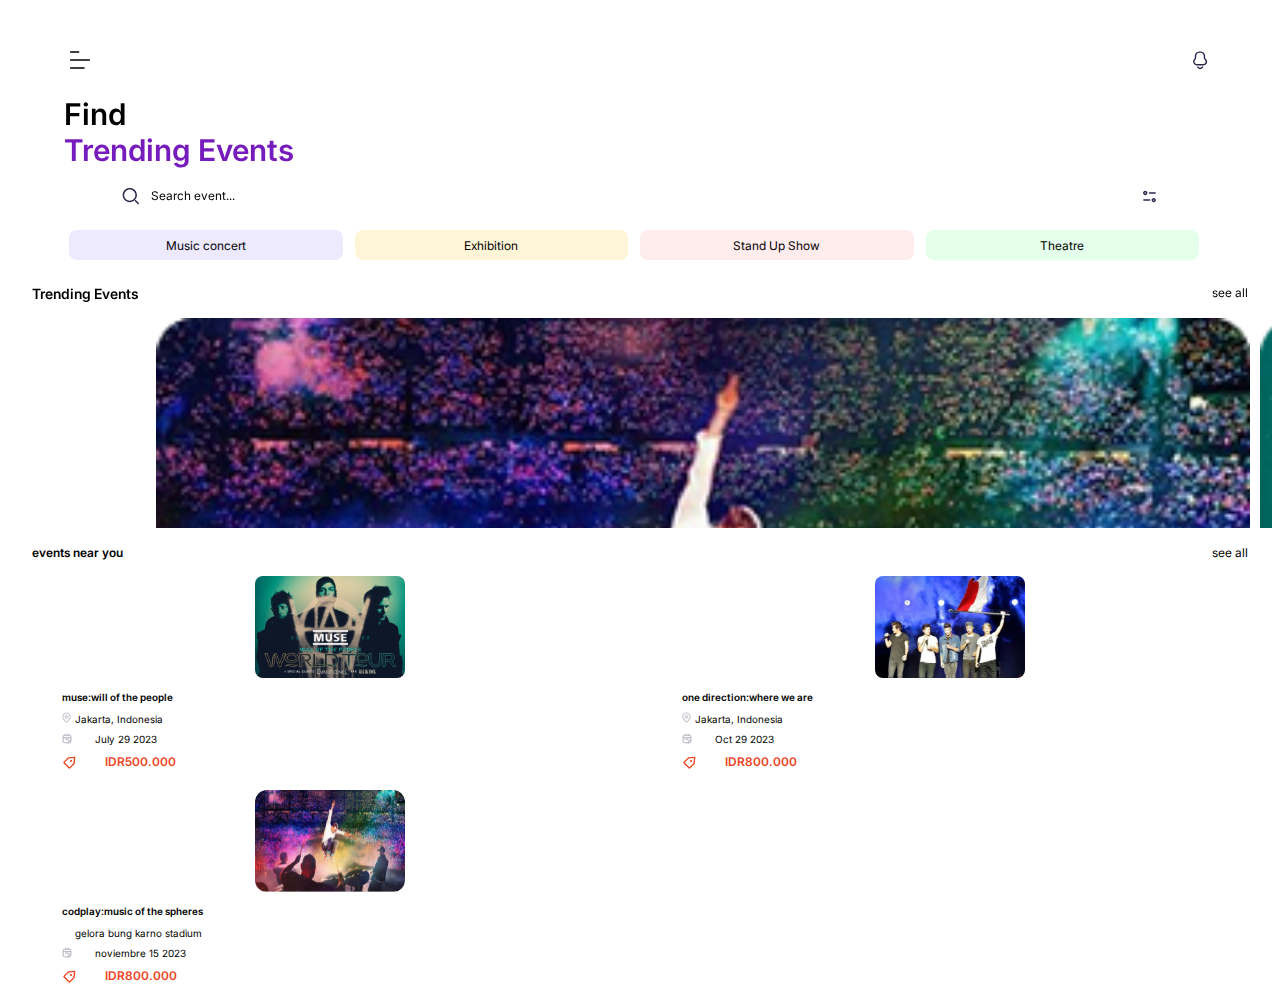
<file: index.html>
<!DOCTYPE html>
<html lang="en">
<head>
    <meta charset="UTF-8">
    <meta name="viewport" content="width=device-width, initial-scale=1.0">
    <title>DOCUment</title>
    <link rel="stylesheet" href="css/style.css">
</head>
<body>
    <!-- header-->
    <header class="header">
        <div class="div__icons">
            <img src="storage/img/Menu.svg" alt="">
            <img src="storage/img/Frame 34567.svg" alt="">
        </div>
        <div class="div__titulo">
            <span class="tituloh1">Find</span>
            <span class="titulo2h1">Trending Events</span>
        </div>
        <div class="div__buscador">
            <div class="div__barra">
            <img src="storage/img/Search 3.svg" alt="">
            <p>Search event...</p>
        </div>
        <img src="storage/img/Filter 6.svg" alt="">
        </div>
        <div class="div__container">
            <div class="carrusel__pequeño">
                <p>Music concert</p>
                <p>Exhibition</p>
                <p>Stand Up Show</p>
                <p>Theatre</p>
            </div>
        </div>
    </header>
    <!-- main-->
    <main class="main">
        <div class="div__menu1">
            <span>Trending Events</span>
            <p>see all</p>
        </div>
        <div class="carrusel__grande">
            <div class="contenedor__carrusel">
                  <!-- CODPLAY-->
                <div class="div__primero">
                    <div class="div__photo">
                        <img src="storage/img/codplayfondo.png">
                        <a href="views/codplay.html"><img src="storage/img/codplay.svg"></a>
                    </div>
                    <div class="div__difuminado">
                        <div class="div__texto">
                            <div class="div__title__concert">
                                <span>Codplay:music of the spheres</span>
                            </div>
                            <div class="div__photo__lugar">
                                <img src="storage/img/Location.svg">
                                <p>gelora bung karno stadium</p>
                                </div>
                                <div class="div__photo__fecha">
                                    <img src="storage/img/Vector.svg">
                                    <p>noviembre 15 2023</p>
                                    </div>
                                </div>
                                <div class="div__precio">
                                    <h5> start from</h5>
                                    <span>idr1.100.000</span>
                                    </div>
                                </div>
                            </div>

                            <!-- muse-->
                            <div class="div__primero">
                                <div class="div__photo">
                                    <img src="storage/img/muse11.png">
                                    <a href="views/codplay.html"><img src="storage/img/muse11.png"></a>
                                </div>
                                <div class="div__difuminado">
                                    <div class="div__texto">
                                        <div class="div__title__concert">
                                            <span>muse:will of the people</span>
                                        </div>
                                        <div class="div__photo__lugar">
                                            <img src="storage/img/Location.svg">
                                            <p>jakarta,indonesia</p>
                                            </div>
                                            <div class="div__photo__fecha">
                                                <img src="storage/img/Vector.svg">
                                                <p>julio 23 2023</p>
                                                </div>
                                            </div>
                                            <div class="div__precio">
                                                <h5> start from</h5>
                                                <span>idr1.500.000</span>
                                                </div>
                                            </div>
                                        </div>
                                        <!-- one direction-->

                                        <div class="div__primero">
                                            <div class="div__photo">
                                                <img src="storage/img/unadireccionfoto.svg">
                                                <a href="views/codplay.html"><img src="storage/img/muse11.png"></a>
                                            </div>
                                            <div class="div__difuminado">
                                                <div class="div__texto">
                                                    <div class="div__title__concert">
                                                        <span>one direction:where we Are</span>
                                                    </div>
                                                    <div class="div__photo__lugar">
                                                        <img src="storage/img/lugar.svg">
                                                        <p>jakarta,indonesia</p>
                                                        </div>
                                                        <div class="div__photo__fecha">
                                                            <img src="storage/img/Vector.svg">
                                                            <p>julio 23 2023</p>
                                                            </div>
                                                        </div>
                                                        <div class="div__precio">
                                                            <h5> start from</h5>
                                                            <span>idr1.500.000</span>
                                                            </div>
                                                        </div>
                                                    </div>
                                                </div>
                                            </main>


                                             <!-- footer -->

                                             <footer class="ultima__caja">
                                                <div class="div__abajo">
                                                    <h2> events near you</h2>
                                                    <p>see all</p>
                                                    </div>
                                                    <div class="div__conciertos">

                                    <!-- muse 1 -->

                                    <div class="div__concierto__solo">
                                        <div class="photo__concierto">
                                            <a href="views/muse.html"><img src="storage/img/muse22.svg"></a>
                                        </div>
                                        <div class="titulo__concierto">
                                            <h4>muse:will of the people</h4>
                                            <div class="div__ubicacion__abajo">
                                                <img src="storage/img/lugar.svg" alt="">
                                                <span>Jakarta, Indonesia</span>
                                                </div>
                                                <div class="div__fecha__abajo">
                                                    <img src="storage/img/Calender 1.svg" alt="">
                                                    <span> July 29 2023</span>
                                                    </div>
                                                </div>
                                                <div class="div__precio__abajo">
                                                    <img src="storage/img/precio.svg" alt="">
                                                    <span>IDR500.000</span>
                                                    </div>
                                                </div>
                                     <!-- one directi -->

                                    <div class="div__concierto__solo">
                                        <div class="photo__concierto">
                                            <a href="views/onedirection.html"><img src="storage/img/unadireccion.svg"></a>
                                        </div>
                                        <div class="titulo__concierto">
                                            <h4>one direction:where we are</h4>
                                            <div class="div__ubicacion__abajo">
                                                <img src="storage/img/lugar.svg" alt="">
                                                <span>Jakarta, Indonesia</span>
                                                </div>
                                                <div class="div__fecha__abajo">
                                                    <img src="storage/img/Calender 1.svg" alt="">
                                                    <span> Oct 29 2023</span>
                                                    </div>
                                                </div>
                                                <div class="div__precio__abajo">
                                                    <img src="storage/img/precio.svg" alt="">
                                                    <span>IDR800.000</span>
                                                    </div>
                                                </div>



                                          <!-- Codplay -->

                                                <div class="div__concierto__solo">
                                                    <div class="photo__concierto">
                                                        <a href="views/codplay.html"><img src="storage/img/codplaychikito.svg"></a>
                                                    </div>
                                                    <div class="titulo__concierto">
                                                        <h4>codplay:music of the spheres</h4>
                                                        <div class="div__ubicacion__abajo">
                                                            <img src="storage/img/Location.svg" alt="">
                                                            <span>gelora bung karno stadium</span>
                                                            </div>
                                                            <div class="div__fecha__abajo">
                                                                <img src="storage/img/Calender 1.svg" alt="">
                                                                <span>noviembre 15 2023</span>
                                                                </div>
                                                            </div>
                                                            <div class="div__precio__abajo">
                                                                <img src="storage/img/precio.svg" alt="">
                                                                <span>IDR800.000</span>
                                                                </div>
                                                            </div>
                                                        </footer>
                                                      </body>
                                                  </html>
</file>
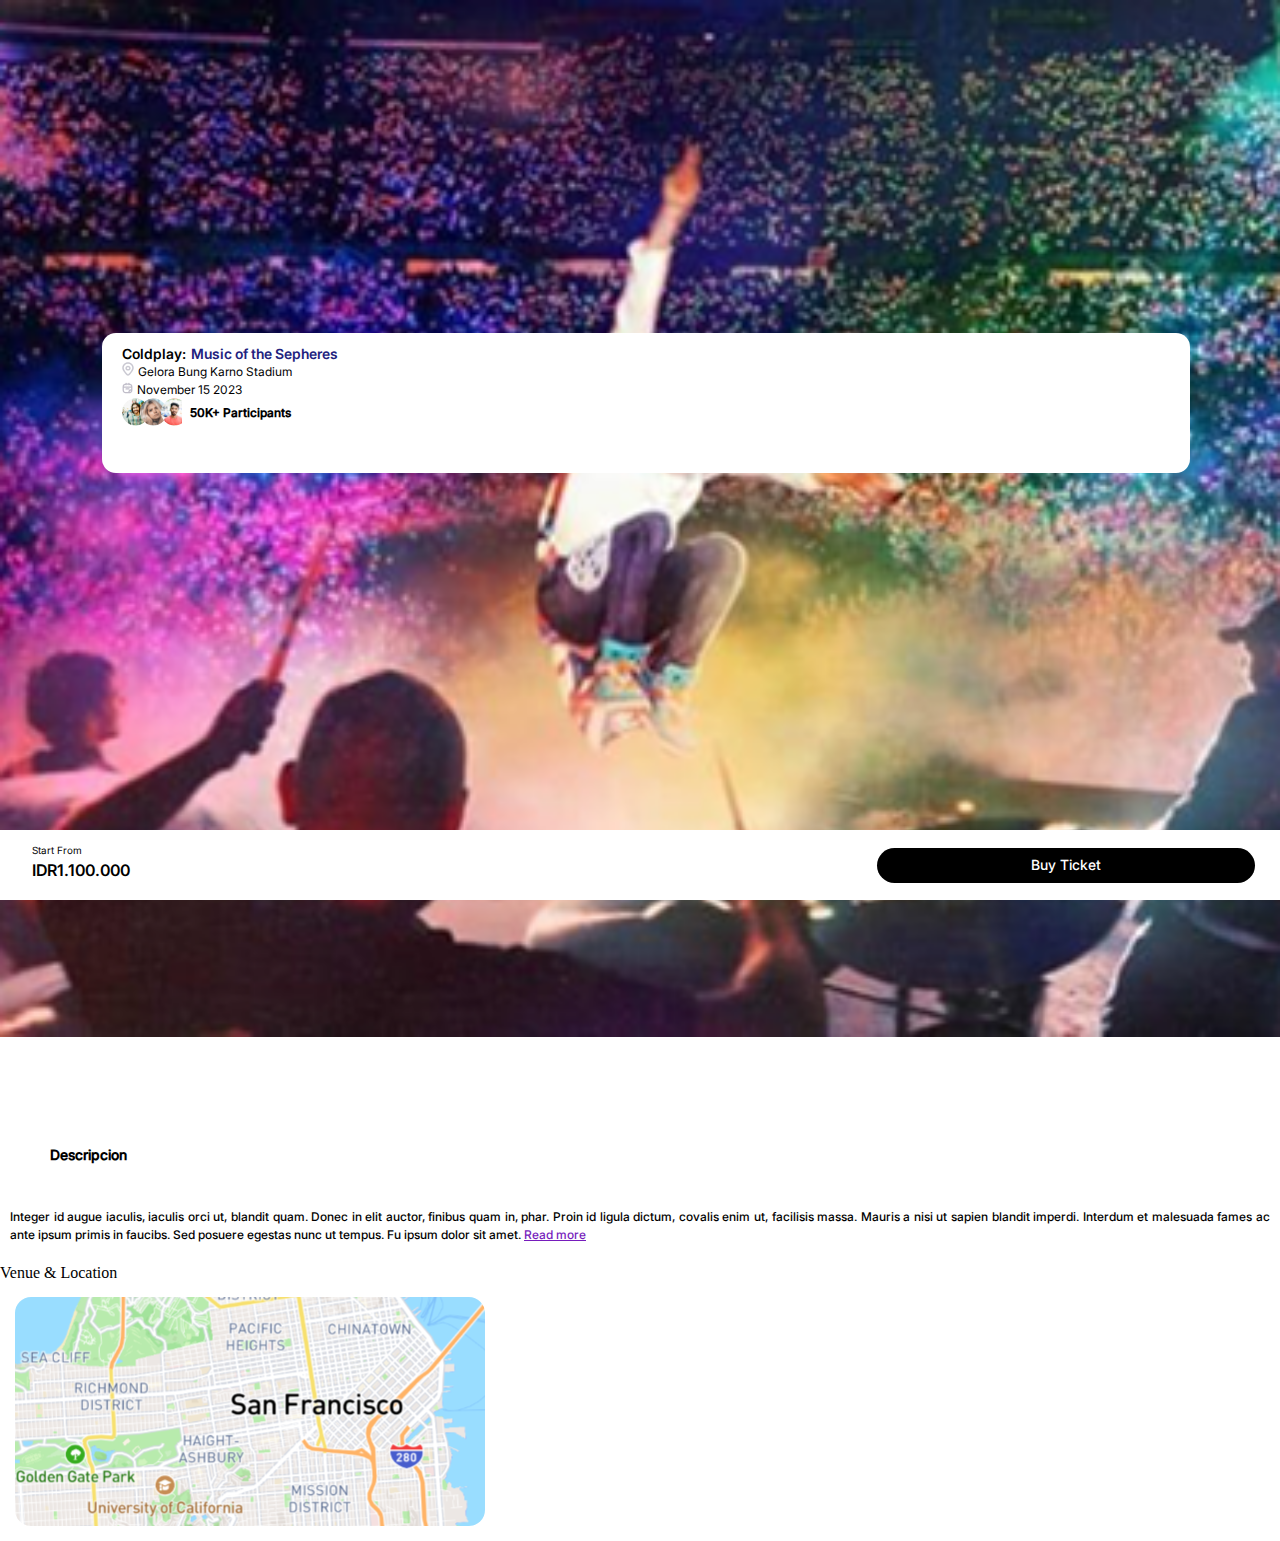
<file: views/codplay.html>
<!DOCTYPE html>
<html lang="en">
<head>
    <meta charset="UTF-8">
    <meta name="viewport" content="width=device-width, initial-scale=1.0">
    <title>DOCUMENT</title>
    <link rel="stylesheet" href="../css/style1.css">
</head>
<body>
    

    <!-- header-->  


    <header class="header__cartelera">
    <img class="foto__fondo" src="../storage/img/codplay444.png">
    </header>
  <!-- fin header--> 

  <!-- caja de la mitad--> 
    <div class="div__central">
      <div class="div__caja">
        <div class="titulo">
          <h2>Coldplay:</h2><span>Music of the Sepheres</span>
        </div>
        <div class="ubicacion">
          <img src="../storage/img/lugar.svg" alt="">
          <span>Gelora Bung Karno Stadium</span>
        </div>
        <div class="calendario">
          <img src="../storage/img/Calender 1.svg" alt="">
          <span>November 15 2023</span>
        </div>
        <div class="div__caja__personas">
          <div class="photos__personas">
            <img src="../storage/img/persona1.svg" alt="">
            <img src="../storage/img/persona2.svg" alt="">
            <img src="../storage/img/persona3.svg" alt="">
          </div>
          <div class="cantidad__personas">
            <h4>50K+ Participants</h4>
          </div>
        </div>
      </div>
    </div>
      <!-- read more-->
          <div class="contenido">
            <div class="encabezado_segundo">
             <h2><span>Descripcion</span></h2>
            </div>
            <p class="texto-visible">
              Integer id augue iaculis, iaculis orci ut, blandit quam. Donec in elit auctor, finibus quam in, phar. Proin id ligula dictum, covalis enim ut, facilisis massa. Mauris a nisi ut sapien blandit imperdi. Interdum et malesuada fames ac ante ipsum primis in faucibs. Sed posuere egestas nunc ut tempus. Fu ipsum dolor sit amet. 
              <input type="checkbox" id="leer-mas" class="ocultar">
              <label for="leer-mas" class="leer-mas">Read more</label>
              <span class="texto-adicional">
              Lorem ipsum dolor, sit amet consectetur adipisicing elit. Facilis, assumenda. Fugiat provident quia eaque repellendus libero, laudantium iusto eius cum vitae rerum temporibus neque et architecto veniam eligendi qui esse!
            </span>
            </p>
            <!-- mapa-->
            <div class="mapa-info">
              <span>Venue & Location</span>
              <img src="../storage/img/Mask group.svg" alt="">
            </div>
                 <!-- tikete-->
                 <div class="caja_buy">
                  <div class="information_buy">
                    <p>Start From</p>
                    <span>IDR1.100.000</span>
                  </div>
                  <div class="buy">
                    <a href="../views/ticket.html">Buy Ticket</a>
                  </div>
                 </div>
          </div>
           
         
</body>
</html>
</file>
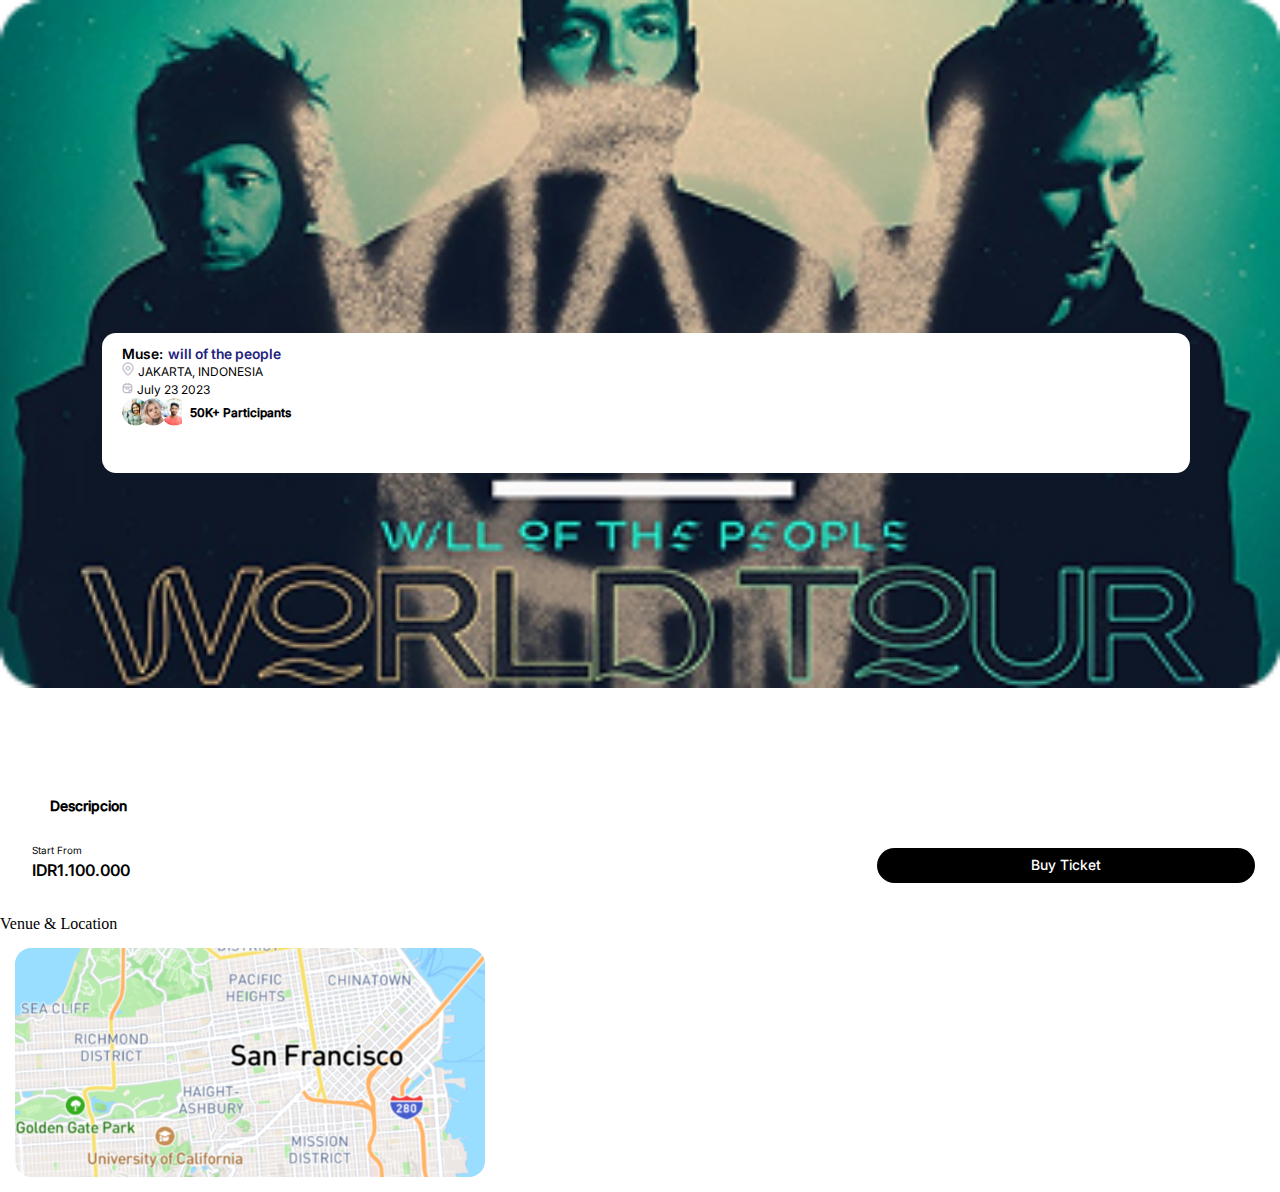
<file: views/muse.html>
<!DOCTYPE html>
   <html lang="en">
   <head>
    <meta charset="UTF-8">
    <meta name="viewport" content="width=device-width, initial-scale=1.0">
    <title>Document</title>
    <link rel="stylesheet" href="../css/style2.css">
   </head>
   <body>
    <!-- header-->  


    <header class="header__cartelera">
      <img class="foto__fondo" src="../storage/img/muse11.png">
      </header>
    <!-- fin header--> 
  
    <!-- caja de la mitad--> 
      <div class="div__central">
        <div class="div__caja">
          <div class="titulo">
            <h2>Muse:</h2><span>will of the people</span>
          </div>
          <div class="ubicacion">
            <img src="../storage/img/lugar.svg" alt="">
            <span>JAKARTA, INDONESIA</span>
          </div>
          <div class="calendario">
            <img src="../storage/img/Calender 1.svg" alt="">
            <span>July 23 2023</span>
          </div>
          <div class="div__caja__personas">
            <div class="photos__personas">
              <img src="../storage/img/persona1.svg" alt="">
              <img src="../storage/img/persona2.svg" alt="">
              <img src="../storage/img/persona3.svg" alt="">
            </div>
            <div class="cantidad__personas">
              <h4>50K+ Participants</h4>
            </div>
          </div>
        </div>
      </div>
        <!-- read more-->
            <div class="contenido">
              <div class="encabezado_segundo">
               <h2><span>Descripcion</span></h2>
              </div>
              <p class="texto-visible">
                Integer id augue iaculis, iaculis orci ut, blandit quam. Donec in elit auctor, finibus quam in, phar. Proin id ligula dictum, covalis enim ut, facilisis massa. Mauris a nisi ut sapien blandit imperdi. Interdum et malesuada fames ac ante ipsum primis in faucibs. Sed posuere egestas nunc ut tempus. Fu ipsum dolor sit amet. 
                <input type="checkbox" id="leer-mas" class="ocultar">
                <label for="leer-mas" class="leer-mas">Read more</label>
                <span class="texto-adicional">
                Lorem ipsum dolor, sit amet consectetur adipisicing elit. Facilis, assumenda. Fugiat provident quia eaque repellendus libero, laudantium iusto eius cum vitae rerum temporibus neque et architecto veniam eligendi qui esse!
              </span>
              </p>
              <!-- mapa-->
              <div class="mapa-info">
                <span>Venue & Location</span>
                <img src="../storage/img/Mask group.svg" alt="">
              </div>
                   <!-- tikete-->
                   <div class="caja_buy">
                    <div class="information_buy">
                      <p>Start From</p>
                      <span>IDR1.100.000</span>
                    </div>
                    <div class="buy">
                      <a href="../views2/coldplay.html">Buy Ticket</a>
                    </div>
                   </div>
            </div>
   </body>
   </html>
</file>
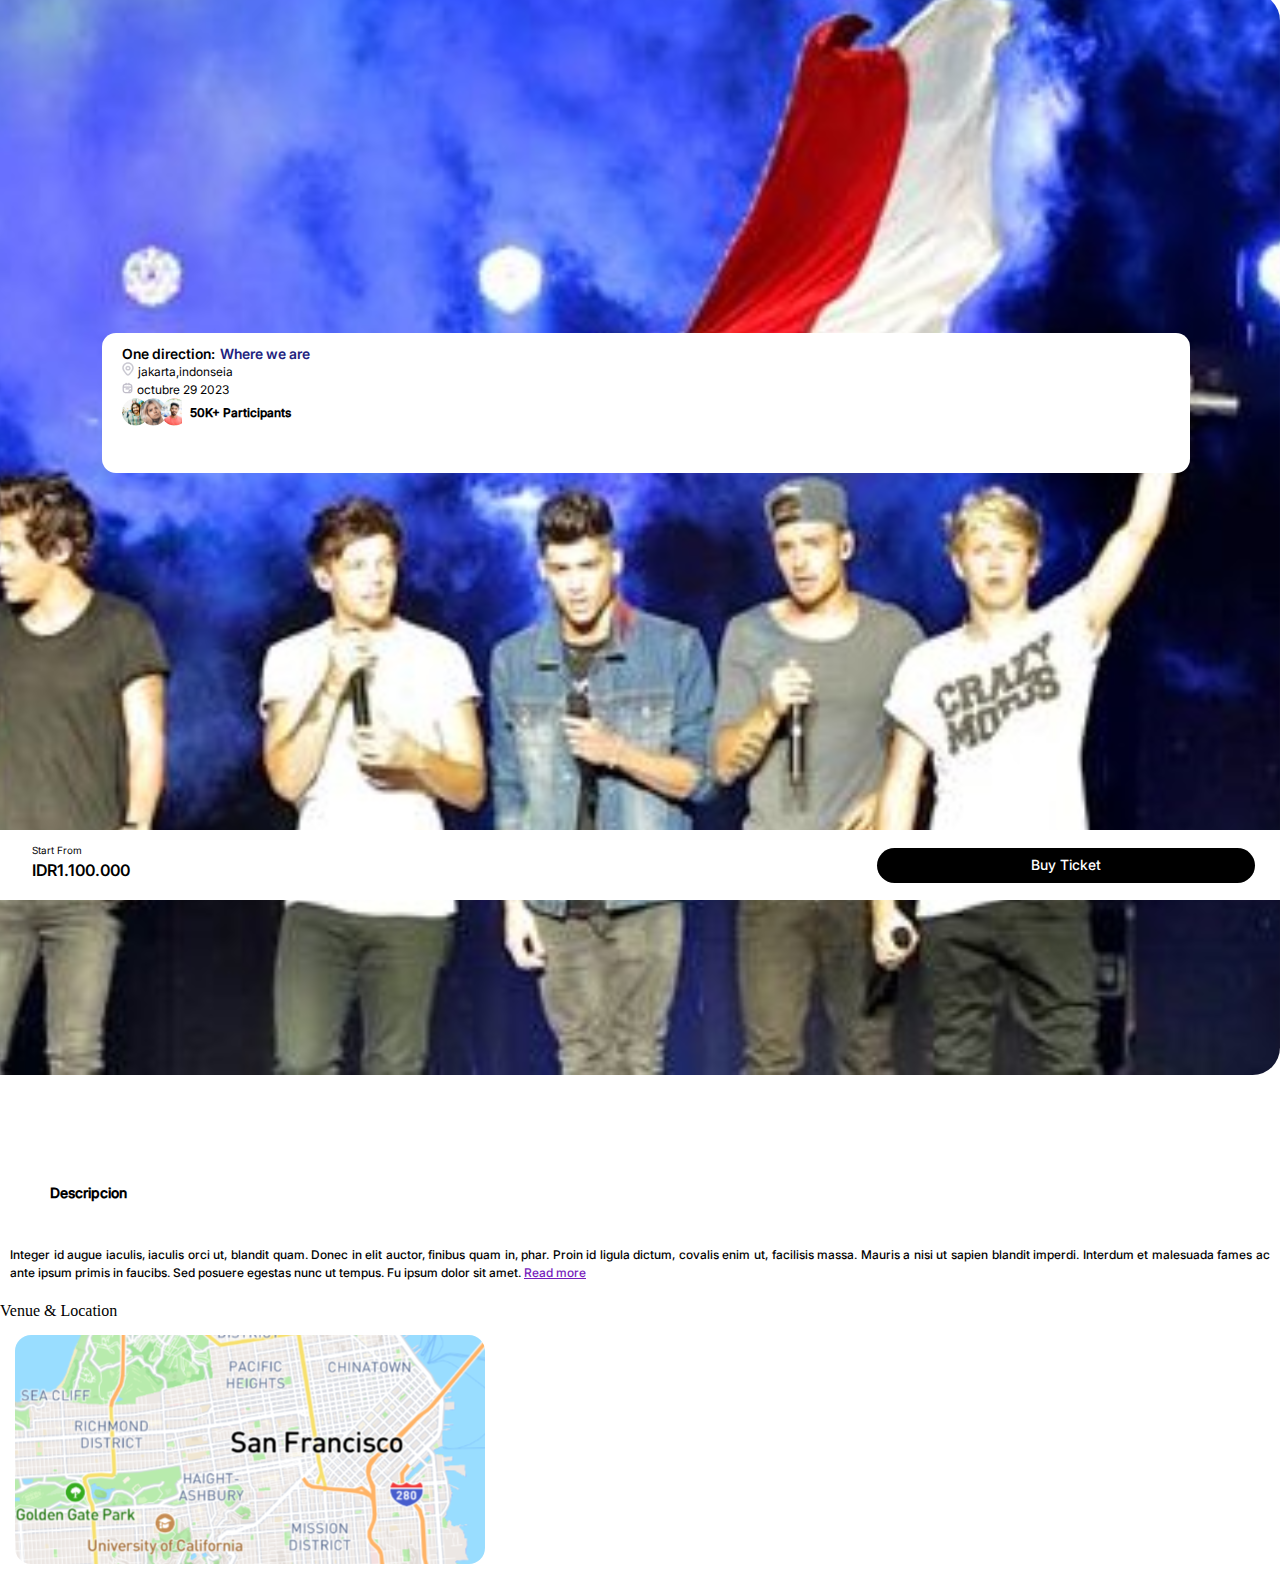
<file: views/onedirection.html>
<!DOCTYPE html>
<html lang="en">
<head>
    <meta charset="UTF-8">
    <meta name="viewport" content="width=device-width, initial-scale=1.0">
    <title>Document</title>
    <link rel="stylesheet" href="../css/style3.css">
</head>
<body>
    <!-- header-->  


    <header class="header__cartelera">
        <img class="foto__fondo" src="../storage/img/misbbs.svg">
        </header>
      <!-- fin header--> 
    
      <!-- caja de la mitad--> 
        <div class="div__central">
          <div class="div__caja">
            <div class="titulo">
              <h2>One direction:</h2><span>Where we are</span>
            </div>
            <div class="ubicacion">
              <img src="../storage/img/lugar.svg" alt="">
              <span>jakarta,indonseia</span>
            </div>
            <div class="calendario">
              <img src="../storage/img/Calender 1.svg" alt="">
              <span>octubre 29 2023</span>
            </div>
            <div class="div__caja__personas">
              <div class="photos__personas">
                <img src="../storage/img/persona1.svg" alt="">
                <img src="../storage/img/persona2.svg" alt="">
                <img src="../storage/img/persona3.svg" alt="">
              </div>
              <div class="cantidad__personas">
                <h4>50K+ Participants</h4>
              </div>
            </div>
          </div>
        </div>
          <!-- read more-->
              <div class="contenido">
                <div class="encabezado_segundo">
                 <h2><span>Descripcion</span></h2>
                </div>
                <p class="texto-visible">
                  Integer id augue iaculis, iaculis orci ut, blandit quam. Donec in elit auctor, finibus quam in, phar. Proin id ligula dictum, covalis enim ut, facilisis massa. Mauris a nisi ut sapien blandit imperdi. Interdum et malesuada fames ac ante ipsum primis in faucibs. Sed posuere egestas nunc ut tempus. Fu ipsum dolor sit amet. 
                  <input type="checkbox" id="leer-mas" class="ocultar">
                  <label for="leer-mas" class="leer-mas">Read more</label>
                  <span class="texto-adicional">
                  Lorem ipsum dolor, sit amet consectetur adipisicing elit. Facilis, assumenda. Fugiat provident quia eaque repellendus libero, laudantium iusto eius cum vitae rerum temporibus neque et architecto veniam eligendi qui esse!
                </span>
                </p>
                <!-- mapa-->
                <div class="mapa-info">
                  <span>Venue & Location</span>
                  <img src="../storage/img/Mask group.svg" alt="">
                </div>
                     <!-- tikete-->
                     <div class="caja_buy">
                      <div class="information_buy">
                        <p>Start From</p>
                        <span>IDR1.100.000</span>
                      </div>
                      <div class="buy">
                        <a href="../views2/coldplay.html">Buy Ticket</a>
                      </div>
                     </div>
              </div>
               
             
    
</body>
</html>
</file>
<file: css/style.css>
@import url(variables.css);
*{
    padding: 0;
    margin: 0;
    box-sizing: border-box;
    background: var(--color-1);
    
}

.header {

   /* background: yellow;*/
    flex-direction: column;
    gap: 20px;
    margin: auto;
    display: flex;
    width: 90%;
    margin-top: 44px;
}


.div__icons {
   /* background: pink;*/
    justify-content: space-between;
    display: flex;
}

.div__icons img{

    width: 32px;
    height: 32px;
}


.div__titulo {
  /*  background: red;*/
    display: flex;
    flex-direction: column;
    width:85% ;

}



.tituloh1{

    font-size: 30px;
    font-family:"Inter-Semibold";

}


.titulo2h1{

    font-size: 30px;
    color:var(--color-10);
    font-family:"Inter-Semibold";

}


.div__buscador {

    display: flex;
    justify-content: space-between;
    margin: auto;
    width: 90%;

}

.div__buscador img{
     width: 17px;
     height: 17px;



}



.div__barra {
    display: flex;
    gap: 12px;

}

.div__barra img{

    width: 17px;
    height: 17px;

}

.div__barra p{
   /* background: slateblue;*/

    font-size: 12px;
    font-family: "Inter-Regular";
}

/*******************************carruseles****************************/
.div__container {

    position: relative;
   /* background: pink;*/
    overflow-x: auto;
     bottom: 10px;
     padding: 10px 0;
}


.carrusel__pequeño {
    /*background: blue;*/
    display: flex;
    font-family:"Inter-Regular";
    padding: 5px;
   /* gap: 20px;*/
    
}


/********* Decoracion por parrafos ************/

.carrusel__pequeño p:nth-child(1) {
    background: var(--color-12); 
    padding: 15px 20px;
    border-radius: 8px;
    width: 90%;
    height: 28px;
    font-size: 12px;
    margin-right: 12px;
    display: flex;
    text-align: center;
    justify-content: center;
    flex-direction: column;
    white-space: nowrap;
}

.carrusel__pequeño p:nth-child(2) {
    background: var(--color-14); 
    padding: 15px 20px;
    border-radius: 8px;
    width: 90%;
    height: 28px;
    font-size: 12px;
    margin-right: 12px;
    display: flex;
    text-align: center;
    justify-content: center;
    flex-direction: column;
    white-space: nowrap;
}

.carrusel__pequeño p:nth-child(3) {
    background: var(--color-13); 
    padding: 15px 20px;
    border-radius: 8px;
    width: 90%;
    height: 28px;
    font-size: 12px;
    margin-right: 12px;
    display: flex;
    text-align: center;
    justify-content: center;
    flex-direction: column;
    white-space: nowrap;
}

.carrusel__pequeño p:nth-child(4) {
    background: var(--color-11); 
    padding: 15px 20px;
    border-radius: 8px;
    width: 90%;
    height: 28px;
    font-size: 12px;
    margin-right: 12px;
    display: flex;
    text-align: center;
    justify-content: center;
    flex-direction: column;
    white-space: nowrap;
}
/***************************************************MAIN**************************/

.main {
    margin: auto;
    width: 95%;
    height: 260px;
}

.div__menu1 {
    display: flex;
    justify-content: space-between;
    margin-bottom: 16px;


}

.div__menu1 span{
    font-size: 14px;
    font-family: "Inter-Semibold";
   
}

.div__menu1 p{

    font-size: 12px;
    font-family: "Inter-Regular";
}

/************************carrusel*************************/

.carrusel__grande {

    width: 100%;
    overflow-x: auto;
    white-space: nowrap;
    scroll-snap-type: x mandatory;
    margin-left: 2%;
}
.contenedor__carrusel {

    display: flex;
    flex-wrap: nowrap;
    gap: 10px;
    width: 100%;
    margin-left: 10%;
}
.div__primero {

    width: 90%;
    max-height: 210px;
    margin: auto;
    flex-shrink: 0;
    scroll-snap-align: start;
    overflow: hidden;
}
.div__photo {

    width: 100%;
    height: 100%;
    position: relative;
    overflow: hidden;
}

.div__photo img{

    width: 100%;
    height: 100%;
}

.div__difuminado {

    background: var(--color-5);
    backdrop-filter: blur(10px);
    border-radius: 12px;
    padding: 5px;
    width: 95%;
    height: 90%;
    margin: auto;
    display: flex;
    justify-content: space-between;
    position: relative;
    bottom: 81px;
    gap: 5px;
}
.div__texto {

    background: transparent;
    margin-left: 2%;
    width: 66%;
    display: flex;
    flex-direction: column;
    justify-content: center;
    gap: 6px;
}


.div__title__concert {

    background: transparent;

}

.div__title__concert span{
    color: var(--color-1);

    background: transparent;
    font-size: 12px;
    font-family: "Inter-Semibold";
}




.div__photo__lugar {

    display: flex;
    background: transparent;
    gap: 5px;

}

.div__photo__lugar img{
    width: 10px;
    height: 12px;
    background: transparent;
}

.div__photo__lugar p{

    background: transparent;
    color: var(--color-1);
    font-size: 12px;
    font-family: "Inter-Regular";
}


.div__photo__fecha {

    background: transparent;
    /* padding: 5px; */
    display: flex;
    gap: 5px;

}

.div__photo__fecha img{
    background: transparent;
    width: 11px;
    height: 12px;
}
.div__photo__fecha p{
    background: transparent;
    color: var(--color-1);
    font-size: 12px;
    font-family: "Inter-Regular";
}


.div__precio {
    background: transparent;
    /* padding: 5px; */
    width: 34%;
    display: flex;
    flex-direction: column;
    justify-content: center;
}
.div__precio h5{
    background: transparent;
    color: var(--color-1);
    font-size: 10px;
    font-family: "Inter-Regular";
}
.div__precio span{
    /* background: greenyellow; */
    background: transparent;
    color: var(--color-1);
    font-size: 13px;
    font-family: "Inter-Semibold";
}

/*************************************footer************************/


.ultima__caja {

    width: 95%;
    margin: auto;
    display: flex;
    flex-direction: column;
    gap: 16px;
}
.div__abajo {

    display: flex;
    justify-content: space-between;
}
.div__abajo h2{
    
    font-size: 12px;
    font-family: "Inter-Semibold";
}
.div__abajo  p{
    
    font-size: 12px;
    font-family: "Inter-Regular";
}
.div__conciertos {
  
    display: flex;
    gap: 2%;
    justify-content: space-between;
    flex-wrap: wrap;
}


/*************************muse 1*****************************/


.div__concierto__solo {

    width: 49%;
    margin-bottom: 20px;
    display: flex;
    flex-direction: column;
    gap: 9px;
}
.photo__concierto {

    display: flex;
    width: 95%;
    margin: auto;
    align-items: center;
    justify-content: center;
}
.photo__concierto img{

    width: 100%;
}
.titulo__concierto{

    width: 90%;
    margin: auto;
    display: flex;
    flex-direction: column;
    gap: 6px;
}
.titulo__concierto h4{

    font-size: 10px;
    font-family: "Inter-Semibold";
}
.div__ubicacio__abajo {

    width: 85%;
    display: flex;
    gap: 5%;
}
.div__ubicacion__abajo img{

    width: 9px;
    height: 11px;
}
.div__ubicacion__abajo span{
    
    font-size: 10px;
    font-family: "Inter-Regular";
}
.div__fecha__abajo {

    width: 85%;
    display: flex;
    gap: 5%;
}
.div__fecha__abajo img{

    width: 10px;
    height: 11px;
}
.div__fecha__abajo span{
    
    font-size: 10px;
    font-family: "Inter-Regular";
}
.div__precio__abajo {

    width: 90%;
    margin: auto;
    display: flex;
    gap: 5%;
}
.div__precio__abajo img{

    width: 16px;
    height: 16px;
}
.div__precio__abajo span{
    color: var(--color-3);
    font-size: 12px;
    font-family: "Inter-Semibold";
}
</file>
<file: css/style1.css>
@import url(variables.css);
*{
    padding: 0;
    margin: 0;
    box-sizing: border-box;
    background: var(--color-1);
    
}


.header__cartelera {
   /* background: pink;*/
    position: relative;
    width: 100%;
    height: auto;
}
.foto__fondo{

    object-fit: cover;
   /* background: red;*/
     width: 100%;
    height: 100%;
    

}

.titulo{

    width: 100%;
    display: flex;
    gap: 5px;
}

.titulo h2:nth-child(1) {
    font-size: 14px;
    color: var(--color-2);
    font-family: "Inter-SemiBold";
}

.titulo span:nth-child(2) {

    font-size: 14px;
    color: var(--color-8);
    font-family: "Inter-SemiBold";

   
}
/************************************************/


.div__central{


    border-radius: 14px;
    border-top-left-radius: 14px;
    border-top-right-radius: 14px;
    border-radius: 14px;
    display: flex;
    background: var( --color-1);
    width: 85%;
    height: 140px;
    margin: auto;
    position: absolute;
    top: 37%;
    left: 8%;
    gap: 16px;
    flex-direction: column;
    padding-bottom: 12px;
    padding-left: 20px;  
    padding-right: 20px;
    padding-top: 12px;
    

} 



.ubicacion{
   /* background: pink;*/

}

.ubication img{
    padding: 0%;
    width: 10px;
    height: 12px;


}

.ubicacion span{
    font-size: 12px;
    font-family: "Inter-Regular";



}

.calendario{

   /* background: orange;*/


}

.calendario img{

    width: 11px;
    height: 12px;

}



.calendario span{

    font-size: 12px;
    font-family: "Inter-Regular";
}
.div__caja{

/* background: pink;*/
}

.div__caja__personas{
    width: 70%;
    display: flex;
    margin-left: 0%;
   
    padding: left 12PX; ;



}
/*****************************************personas**************/
.photos__personas{
   /* background: blueviolet;*/
    display: flex;
    gap:0px;
    width:60px;
    height:28px ;
    /* margin-right: 100px;*/
}

.photos__personas img:nth-child(1){

    background: transparent;
}

.photos__personas img:nth-child(2){

    background: transparent;
    position: relative;
    right: 15%;

}

.photos__personas img:nth-child(3){

    background: transparent;
    position: relative;
    right: 25%;
}



.cantidad__personas{

    display: flex;
    justify-content: center;
    align-items: center;
    position: relative;
   /* right: 5%;*/
   
}
.cantidad__personas h4{
   /* background: yellow;*/
    margin-left: 8px;
    display: flex;
    font-size: 12px;
    font-family: "Inter-Medium"; 
}

/****************************************************************/

.contenido {
  margin-top: 0%;
  padding-top: 0%;
  /*background: pink;*/
    width: 100%;
    height: auto;
    display: flex;
    gap: 10px;
    flex-direction: column;
    justify-content: space-between;
  }

  .encabezado_segundo{
  /* background: red; */
  padding-bottom: 100px;
  padding: 25px;
  margin-bottom: 0%;
}
.encabezado_segundo span{
  padding-bottom: 50px;
   /* background: rgb(128, 71, 133); */
  /* padding: 5px;*/
    font-size: 14px;
    padding: 20px;
    padding-right: 20px;
    font-family: "inter-medium";
}

.encabezado_segundo h2 {

 padding-top: 80px;
 padding-left: 5px;
  /*background: rgb(133, 71, 71); */
  /* padding: 5px;*/
    font-size: 14px;
    font-family: "inter-medium";
}
  
  .texto-visible {
    
   /* background: rgb(208, 255, 0); */
    padding:10px;
    display: inline; 
    color: var(--color-2);
    font-size: 12px;
    margin: 0%;
    gap: 10px;
    font-family: "inter-medium";
    text-align: justify;
    line-height: 1.5;
  }
  
  .leer-mas {
     /*background: rgb(0, 174, 255); */
    /* padding: 5px; */
    color: var(--color-10);
    cursor: pointer;
    font-size: 12px;
    font-family: "inter-medium";
    text-decoration: underline;
  }
  
  .ocultar {
    /* background: red; */
    padding: 5px;
    display: none;
  }
  
  .texto-adicional {
    /*background: rgb(174, 0, 255); */
    /* padding: 5px; */
    display: none;
    color: var(--color-2);
    font-size: 12px;
    font-family: "inter-medium";
  }
  
  #leer-mas:checked + label + .texto-adicional {
    /* background: rgb(255, 0, 98); */
    /* padding: 5px; */
    display: inline; 
  }
  
  #leer-mas:checked + label {
    /* background: rgb(255, 217, 0); */
    /* padding: 5px; */
    display: none; 
  }

  .mapa_info{
   /* background: red; */
    /* padding: 5px; */
    width: 100%;
    height: 100px;
    margin-top: 5%;
    display: flex;
    flex-direction: column;
    gap: 10px;
  }

  .mapa_info span{
    /* background: blue; */
     font-family:"inter-medium" ;
     font-size: 12px;
  }

  .mapa-info a{
     /*background: violet; */
    padding: 5px; 
    height: 260px;
  }

  .mapa-info img{
    background-position: center;
    max-width: 500px;
    display: block;
   /* padding-right: 8px;*/
    /* background: gold; */
    padding: 15px; 
    width: 100%;
    height: auto; 
  }


.caja_buy {
    background: var(--color-1);
    padding: 10px;
    width: 100%;
    height: 70px;
    position: fixed;
    line-height: 20px;
    bottom: 0;
    display: flex;
}
.information_buy {
    /* background: blue; */
    /* padding: 5px; */
    width: 40%;
    height: 50px;
    margin: auto;
    margin-left: 22px;
}
.information_buy p{
    /* background: rebeccapurple; */
    font-size: 10px;
    font-family: "Inter-Regular";
}
.information_buy span{
    /* background: green; */
    font-size: 16px;
    font-family: "Inter-Semibold";
}
.buy {
    background: var(--color-2);
    margin: auto;
    margin-right: 15px;
    padding: 8px 8px;
    width: 30%;
    height: 35px;
    border-radius: 20px;
    padding: 5px;
    display: flex;
    align-items: center;
}
.buy a{
    background: transparent;
    color: var(--color-1);
    display: flex;
    justify-content: center;
    width: 100%;
    text-decoration: none;
    font-size: 14px;
    font-family: "inter-medium";
}
</file>
<file: css/style2.css>
@import url(variables.css);
*{
    padding: 0;
    margin: 0;
    box-sizing: border-box;
    background: var(--color-1);
    
}


.header__cartelera {
   /* background: pink;*/
    position: relative;
    width: 100%;
    height: auto;
}
.foto__fondo{

    object-fit: cover;
   /* background: red;*/
     width: 100%;
    height: 100%;
    

}

.titulo{

    width: 100%;
    display: flex;
    gap: 5px;
}

.titulo h2:nth-child(1) {
    font-size: 14px;
    color: var(--color-2);
    font-family: "Inter-SemiBold";
}

.titulo span:nth-child(2) {

    font-size: 14px;
    color: var(--color-8);
    font-family: "Inter-SemiBold";

   
}
/************************************************/


.div__central{


    border-radius: 14px;
    border-top-left-radius: 14px;
    border-top-right-radius: 14px;
    border-radius: 14px;
    display: flex;
    background: var( --color-1);
    width: 85%;
    height: 140px;
    margin: auto;
    position: absolute;
    top: 37%;
    left: 8%;
    gap: 16px;
    flex-direction: column;
    padding-bottom: 12px;
    padding-left: 20px;  
    padding-right: 20px;
    padding-top: 12px;
    

} 



.ubicacion{
   /* background: pink;*/

}

.ubication img{
    padding: 0%;
    width: 10px;
    height: 12px;


}

.ubicacion span{
    font-size: 12px;
    font-family: "Inter-Regular";



}

.calendario{

   /* background: orange;*/


}

.calendario img{

    width: 11px;
    height: 12px;

}



.calendario span{

    font-size: 12px;
    font-family: "Inter-Regular";
}
.div__caja{

/* background: pink;*/
}

.div__caja__personas{
    width: 70%;
    display: flex;
    margin-left: 0%;
   
    padding: left 12PX; ;



}
/*****************************************personas**************/
.photos__personas{
   /* background: blueviolet;*/
    display: flex;
    gap:0px;
    width:60px;
    height:28px ;
    /* margin-right: 100px;*/
}

.photos__personas img:nth-child(1){

    background: transparent;
}

.photos__personas img:nth-child(2){

    background: transparent;
    position: relative;
    right: 15%;

}

.photos__personas img:nth-child(3){

    background: transparent;
    position: relative;
    right: 25%;
}



.cantidad__personas{

    display: flex;
    justify-content: center;
    align-items: center;
    position: relative;
   /* right: 5%;*/
   
}
.cantidad__personas h4{
   /* background: yellow;*/
    margin-left: 8px;
    display: flex;
    font-size: 12px;
    font-family: "Inter-Medium"; 
}

/****************************************************************/

.contenido {
  margin-top: 0%;
  padding-top: 0%;
  /*background: pink;*/
    width: 100%;
    height: auto;
    display: flex;
    gap: 10px;
    flex-direction: column;
    justify-content: space-between;
  }

  .encabezado_segundo{
  /* background: red; */
  padding-bottom: 100px;
  padding: 25px;
  margin-bottom: 0%;
}
.encabezado_segundo span{
  padding-bottom: 50px;
   /* background: rgb(128, 71, 133); */
  /* padding: 5px;*/
    font-size: 14px;
    padding: 20px;
    padding-right: 20px;
    font-family: "inter-medium";
}

.encabezado_segundo h2 {

 padding-top: 80px;
 padding-left: 5px;
  /*background: rgb(133, 71, 71); */
  /* padding: 5px;*/
    font-size: 14px;
    font-family: "inter-medium";
}
  
  .texto-visible {
    
   /* background: rgb(208, 255, 0); */
    padding:10px;
    display: inline; 
    color: var(--color-2);
    font-size: 12px;
    margin: 0%;
    gap: 10px;
    font-family: "inter-medium";
    text-align: justify;
    line-height: 1.5;
  }
  
  .leer-mas {
     /*background: rgb(0, 174, 255); */
    /* padding: 5px; */
    color: var(--color-10);
    cursor: pointer;
    font-size: 12px;
    font-family: "inter-medium";
    text-decoration: underline;
  }
  
  .ocultar {
    /* background: red; */
    padding: 5px;
    display: none;
  }
  
  .texto-adicional {
    /*background: rgb(174, 0, 255); */
    /* padding: 5px; */
    display: none;
    color: var(--color-2);
    font-size: 12px;
    font-family: "inter-medium";
  }
  
  #leer-mas:checked + label + .texto-adicional {
    /* background: rgb(255, 0, 98); */
    /* padding: 5px; */
    display: inline; 
  }
  
  #leer-mas:checked + label {
    /* background: rgb(255, 217, 0); */
    /* padding: 5px; */
    display: none; 
  }

  .mapa_info{
   /* background: red; */
    /* padding: 5px; */
    width: 100%;
    height: 100px;
    margin-top: 5%;
    display: flex;
    flex-direction: column;
    gap: 10px;
  }

  .mapa_info span{
    /* background: blue; */
     font-family:"inter-medium" ;
     font-size: 12px;
  }

  .mapa-info a{
     /*background: violet; */
    padding: 5px; 
    height: 260px;
  }

  .mapa-info img{
    background-position: center;
    max-width: 500px;
    display: block;
   /* padding-right: 8px;*/
    /* background: gold; */
    padding: 15px; 
    width: 100%;
    height: auto; 
  }


.caja_buy {
    background: var(--color-1);
    padding: 10px;
    width: 100%;
    height: 70px;
    position: fixed;
    line-height: 20px;
    bottom: 0;
    display: flex;
}
.information_buy {
    /* background: blue; */
    /* padding: 5px; */
    width: 40%;
    height: 50px;
    margin: auto;
    margin-left: 22px;
}
.information_buy p{
    /* background: rebeccapurple; */
    font-size: 10px;
    font-family: "Inter-Regular";
}
.information_buy span{
    /* background: green; */
    font-size: 16px;
    font-family: "Inter-Semibold";
}
.buy {
    background: var(--color-2);
    margin: auto;
    margin-right: 15px;
    padding: 8px 8px;
    width: 30%;
    height: 35px;
    border-radius: 20px;
    padding: 5px;
    display: flex;
    align-items: center;
}
.buy a{
    background: transparent;
    color: var(--color-1);
    display: flex;
    justify-content: center;
    width: 100%;
    text-decoration: none;
    font-size: 14px;
    font-family: "inter-medium";
}
</file>
<file: css/style3.css>
@import url(variables.css);
*{
    padding: 0;
    margin: 0;
    box-sizing: border-box;
    background: var(--color-1);
    
}


.header__cartelera {
   /* background: pink;*/
    position: relative;
    width: 100%;
    height: auto;
}
.foto__fondo{

    object-fit: cover;
   /* background: red;*/
     width: 100%;
    height: 100%;
    

}

.titulo{

    width: 100%;
    display: flex;
    gap: 5px;
}

.titulo h2:nth-child(1) {
    font-size: 14px;
    color: var(--color-2);
    font-family: "Inter-SemiBold";
}

.titulo span:nth-child(2) {

    font-size: 14px;
    color: var(--color-8);
    font-family: "Inter-SemiBold";

   
}
/************************************************/


.div__central{


    border-radius: 14px;
    border-top-left-radius: 14px;
    border-top-right-radius: 14px;
    border-radius: 14px;
    display: flex;
    background: var( --color-1);
    width: 85%;
    height: 140px;
    margin: auto;
    position: absolute;
    top: 37%;
    left: 8%;
    gap: 16px;
    flex-direction: column;
    padding-bottom: 12px;
    padding-left: 20px;  
    padding-right: 20px;
    padding-top: 12px;
    

} 



.ubicacion{
   /* background: pink;*/

}

.ubication img{
    padding: 0%;
    width: 10px;
    height: 12px;


}

.ubicacion span{
    font-size: 12px;
    font-family: "Inter-Regular";



}

.calendario{

   /* background: orange;*/


}

.calendario img{

    width: 11px;
    height: 12px;

}



.calendario span{

    font-size: 12px;
    font-family: "Inter-Regular";
}
.div__caja{

/* background: pink;*/
}

.div__caja__personas{
    width: 70%;
    display: flex;
    margin-left: 0%;
   
    padding: left 12PX; ;



}
/*****************************************personas**************/
.photos__personas{
   /* background: blueviolet;*/
    display: flex;
    gap:0px;
    width:60px;
    height:28px ;
    /* margin-right: 100px;*/
}

.photos__personas img:nth-child(1){

    background: transparent;
}

.photos__personas img:nth-child(2){

    background: transparent;
    position: relative;
    right: 15%;

}

.photos__personas img:nth-child(3){

    background: transparent;
    position: relative;
    right: 25%;
}



.cantidad__personas{

    display: flex;
    justify-content: center;
    align-items: center;
    position: relative;
   /* right: 5%;*/
   
}
.cantidad__personas h4{
   /* background: yellow;*/
    margin-left: 8px;
    display: flex;
    font-size: 12px;
    font-family: "Inter-Medium"; 
}

/****************************************************************/

.contenido {
  margin-top: 0%;
  padding-top: 0%;
  /*background: pink;*/
    width: 100%;
    height: auto;
    display: flex;
    gap: 10px;
    flex-direction: column;
    justify-content: space-between;
  }

  .encabezado_segundo{
  /* background: red; */
  padding-bottom: 100px;
  padding: 25px;
  margin-bottom: 0%;
}
.encabezado_segundo span{
  padding-bottom: 50px;
   /* background: rgb(128, 71, 133); */
  /* padding: 5px;*/
    font-size: 14px;
    padding: 20px;
    padding-right: 20px;
    font-family: "inter-medium";
}

.encabezado_segundo h2 {

 padding-top: 80px;
 padding-left: 5px;
  /*background: rgb(133, 71, 71); */
  /* padding: 5px;*/
    font-size: 14px;
    font-family: "inter-medium";
}
  
  .texto-visible {
    
   /* background: rgb(208, 255, 0); */
    padding:10px;
    display: inline; 
    color: var(--color-2);
    font-size: 12px;
    margin: 0%;
    gap: 10px;
    font-family: "inter-medium";
    text-align: justify;
    line-height: 1.5;
  }
  
  .leer-mas {
     /*background: rgb(0, 174, 255); */
    /* padding: 5px; */
    color: var(--color-10);
    cursor: pointer;
    font-size: 12px;
    font-family: "inter-medium";
    text-decoration: underline;
  }
  
  .ocultar {
    /* background: red; */
    padding: 5px;
    display: none;
  }
  
  .texto-adicional {
    /*background: rgb(174, 0, 255); */
    /* padding: 5px; */
    display: none;
    color: var(--color-2);
    font-size: 12px;
    font-family: "inter-medium";
  }
  
  #leer-mas:checked + label + .texto-adicional {
    /* background: rgb(255, 0, 98); */
    /* padding: 5px; */
    display: inline; 
  }
  
  #leer-mas:checked + label {
    /* background: rgb(255, 217, 0); */
    /* padding: 5px; */
    display: none; 
  }

  .mapa_info{
   /* background: red; */
    /* padding: 5px; */
    width: 100%;
    height: 100px;
    margin-top: 5%;
    display: flex;
    flex-direction: column;
    gap: 10px;
  }

  .mapa_info span{
    /* background: blue; */
     font-family:"inter-medium" ;
     font-size: 12px;
  }

  .mapa-info a{
     /*background: violet; */
    padding: 5px; 
    height: 260px;
  }

  .mapa-info img{
    background-position: center;
    max-width: 500px;
    display: block;
   /* padding-right: 8px;*/
    /* background: gold; */
    padding: 15px; 
    width: 100%;
    height: auto; 
  }


.caja_buy {
    background: var(--color-1);
    padding: 10px;
    width: 100%;
    height: 70px;
    position: fixed;
    line-height: 20px;
    bottom: 0;
    display: flex;
}
.information_buy {
    /* background: blue; */
    /* padding: 5px; */
    width: 40%;
    height: 50px;
    margin: auto;
    margin-left: 22px;
}
.information_buy p{
    /* background: rebeccapurple; */
    font-size: 10px;
    font-family: "Inter-Regular";
}
.information_buy span{
    /* background: green; */
    font-size: 16px;
    font-family: "Inter-Semibold";
}
.buy {
    background: var(--color-2);
    margin: auto;
    margin-right: 15px;
    padding: 8px 8px;
    width: 30%;
    height: 35px;
    border-radius: 20px;
    padding: 5px;
    display: flex;
    align-items: center;
}
.buy a{
    background: transparent;
    color: var(--color-1);
    display: flex;
    justify-content: center;
    width: 100%;
    text-decoration: none;
    font-size: 14px;
    font-family: "inter-medium";
}
</file>
